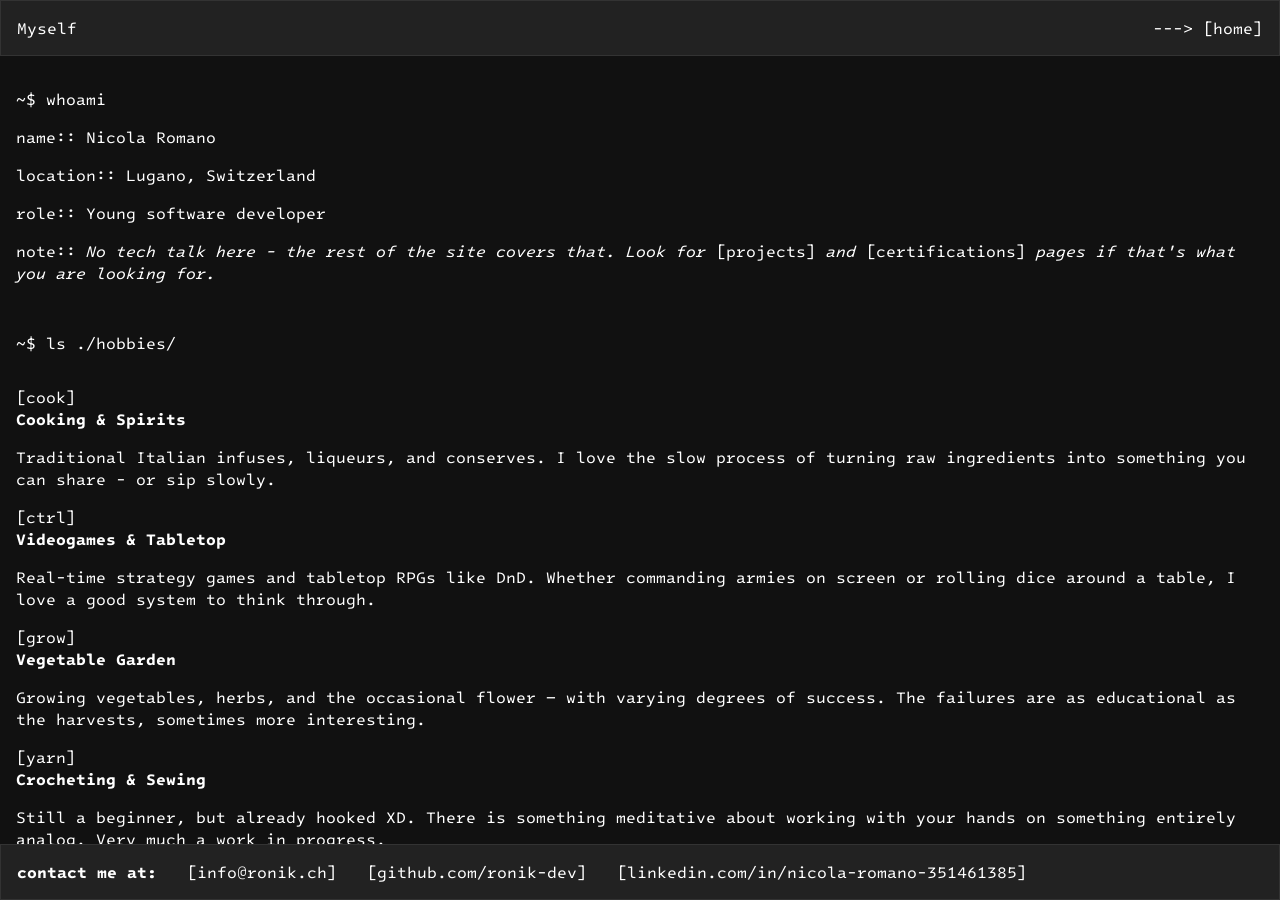
<file: myself.html>
<html lang="en">
		<head>
				<meta charset="UTF-8">
				<meta name="viewport" content="width=device-width, initial-scale=1.0">
				<link href="base-style.css" rel="stylesheet" />
				<script src="base.js" defer></script>
				<link href="projects-style.css" rel="stylesheet" />
				<title>Nicola Romano | Ronik Developer Portfolio</title>
				<meta name="description" content="Get to know me! My hobbies and passions in text format">
		</head>
		<body>
				<header>
						<span>Myself</span>
						<a href="index.html">---> [home]</a>
				</header>
				<div class="container">

						<div class="bio">
								<div class="prompt-line"><span class="prompt">~$</span> <span class="cmd">whoami</span></div>
								<div class="bio-output">
										<p><span class="key">name</span><span class="sep">::</span> Nicola Romano</p>
										<p><span class="key">location</span><span class="sep">::</span> Lugano, Switzerland</p>
										<p><span class="key">role</span><span class="sep">::</span> Young software developer</p>
										<p><span class="key">note</span><span class="sep">::</span> <em>No tech talk here - the rest of the site covers that. Look for </em><a href="projects.html">[projects]</a><em> and </em><a href="certifications.html">[certifications]</a><em> pages if that's what you are looking for.</em></p>
								</div>
						</div>

						<div class="section-header">
								<span class="prompt">~$</span> <span class="cmd">ls</span> <span class="arg">./hobbies/</span>
						</div>

						<div class="hobbies">

								<div class="hobby-card">
										<div class="hobby-icon">[cook]</div>
										<div class="hobby-body">
												<strong class="hobby-title">Cooking &amp; Spirits</strong>
												<p>Traditional Italian infuses, liqueurs, and conserves. I love the slow process of turning raw ingredients into something you can share - or sip slowly.</p>
										</div>
								</div>

								<div class="hobby-card">
										<div class="hobby-icon">[ctrl]</div>
										<div class="hobby-body">
												<strong class="hobby-title">Videogames &amp; Tabletop</strong>
												<p>Real-time strategy games and tabletop RPGs like DnD. Whether commanding armies on screen or rolling dice around a table, I love a good system to think through.</p>
										</div>
								</div>

								<div class="hobby-card">
										<div class="hobby-icon">[grow]</div>
										<div class="hobby-body">
												<strong class="hobby-title">Vegetable Garden</strong>
												<p>Growing vegetables, herbs, and the occasional flower — with varying degrees of success. The failures are as educational as the harvests, sometimes more interesting.</p>
										</div>
								</div>

								<div class="hobby-card">
										<div class="hobby-icon">[yarn]</div>
										<div class="hobby-body">
												<strong class="hobby-title">Crocheting &amp; Sewing</strong>
												<p>Still a beginner, but already hooked XD. There is something meditative about working with your hands on something entirely analog. Very much a work in progress.</p>
										</div>
								</div>

								<div class="hobby-card">
										<div class="hobby-icon">[strm]</div>
										<div class="hobby-body">
												<strong class="hobby-title">Music &amp; Guitar</strong>
												<p>Listening to music is a constant; playing guitar is the practice. Mostly enjoying the process more than the result ;)</p>
										</div>
								</div>

						</div>
				</div>
				<footer>
						<strong>contact me at:</strong>
						<a href="mailto:info@ronik.ch">
								<span class="link-text"><span class="no-select">[</span>info@ronik.ch<span class="no-select">]</span></span>
								<svg class="link-icon" viewBox="0 0 24 24"><path d="M20 4H4c-1.1 0-2 .9-2 2v12c0 1.1.9 2 2 2h16c1.1 0 2-.9 2-2V6c0-1.1-.9-2-2-2zm0 4l-8 5-8-5V6l8 5 8-5v2z"/></svg>
						</a>
						<a href="https://www.github.com/ronik-dev">
								<span class="link-text"><span class="no-select">[</span>github.com/ronik-dev<span class="no-select">]</span></span>
								<svg class="link-icon" viewBox="0 0 24 24"><path d="M12 0C5.37 0 0 5.37 0 12c0 5.31 3.435 9.795 8.205 11.385.6.105.825-.255.825-.57 0-.285-.015-1.23-.015-2.235-3.015.555-3.795-.735-4.035-1.41-.135-.345-.72-1.41-1.23-1.695-.42-.225-1.02-.78-.015-.795.945-.015 1.62.87 1.845 1.23 1.08 1.815 2.805 1.305 3.495.99.105-.78.42-1.305.765-1.605-2.67-.3-5.46-1.335-5.46-5.925 0-1.305.465-2.385 1.23-3.225-.12-.3-.54-1.53.12-3.18 0 0 1.005-.315 3.3 1.23.96-.27 1.98-.405 3-.405s2.04.135 3 .405c2.295-1.56 3.3-1.23 3.3-1.23.66 1.65.24 2.88.12 3.18.765.84 1.23 1.905 1.23 3.225 0 4.605-2.805 5.625-5.475 5.925.435.375.81 1.095.81 2.22 0 1.605-.015 2.895-.015 3.3 0 .315.225.69.825.57A12.02 12.02 0 0024 12c0-6.63-5.37-12-12-12z"/></svg>
						</a>
						<a href="https://www.linkedin.com/in/nicola-romano-351461385">
								<span class="link-text"><span class="no-select">[</span><span class="link-prefix">linkedin.com/in/</span>nicola-romano-351461385<span class="no-select">]</span></span>
								<svg class="link-icon" viewBox="0 0 24 24"><path d="M20.447 20.452h-3.554v-5.569c0-1.328-.027-3.037-1.852-3.037-1.853 0-2.136 1.445-2.136 2.939v5.667H9.351V9h3.414v1.561h.046c.477-.9 1.637-1.85 3.37-1.85 3.601 0 4.267 2.37 4.267 5.455v6.286zM5.337 7.433a2.062 2.062 0 01-2.063-2.065 2.064 2.064 0 112.063 2.065zm1.782 13.019H3.555V9h3.564v11.452zM22.225 0H1.771C.792 0 0 .774 0 1.729v20.542C0 23.227.792 24 1.771 24h20.451C23.2 24 24 23.227 24 22.271V1.729C24 .774 23.2 0 22.222 0h.003z"/></svg>
						</a>
				</footer>
				<script>
						// Hide header and footer specifically when embedded in an iframe
						if (window.self !== window.top) {
								const header = document.querySelector('header');
								const footer = document.querySelector('footer');
								if (header) header.style.display = 'none';
								if (footer) footer.style.display = 'none';

								// Reset body grid to take up full space
								document.body.style.gridTemplateRows = '1fr';
								document.body.style.height = '100vh';
						}
						// Eventlistener for click event
						window.addEventListener('click', () => {
								// Send a message to the parent window
								window.parent.postMessage('triggerLink', '*');
						});
				</script>
		</body>
</html>
</file>
<file: base-style.css>
@import url("https://fonts.googleapis.com/css?family=Intel One Mono"); 

:root{
  --bg-color-one: black;
  --bg-color-opposite: white;
  --bg-color-two: #333333;
  --bg-color-three: #222222;
  --bg-color-four: #111111;
  --accent-color-one: #285577;
  --accent-color-two: #253c4d;
  --text-color-one: white;
  --text-color-opposite: black;
}

::selection {
    background: var(--bg-color-opposite);
    color: var(--text-color-opposite);
    text-shadow: none;
}

::-moz-selection {
    background: var(--bg-color-opposite);
    color: var(--text-color-opposite);
    text-shadow: none;
}

html{
  /* Prevents the entire page from bouncing or 'pull-to-refresh' */
  overscroll-behavior: none; 
}

@keyframes spotlight-pass {
  from { background-position: 100% 0; }
  to { background-position: 0% 0; }
}

a {
  text-decoration:none; 
  overflow:hidden;
  color: var(--text-color-one); 
  text-decoration: none;
}

a:hover {
  -webkit-text-fill-color: transparent;
  background-image: linear-gradient(
    90deg,
    #285577 40%,
    white,
    #285577 60%
  );
  background-size: 300% 100%;
  -webkit-background-clip: text;
  background-clip: text;
  animation: 1s spotlight-pass 100ms ease forwards;
} 

body {
  margin: 0;
  height: 100vh;
  display: grid;
  background-color: var(--bg-color-one);
  grid-template-rows: auto 1fr auto;
  color: var(--text-color-one);
  box-sizing: border-box;
  overflow: hidden;
  font-family: 'Intel One Mono', monospace;
}

body > *:not(header):not(footer):not(svg) {
  overflow-y: auto;
}

* {
  scrollbar-width: thin;                                    /* Firefox */
  scrollbar-color: var(--accent-color-two) transparent;    /* Firefox */
}

*::-webkit-scrollbar {
  width: 8px;
}

*::-webkit-scrollbar-thumb {
  background: var(--accent-color-two);
  border-radius: 10px;
}

*::-webkit-scrollbar-track {
  background: transparent;
}

header,
footer {
  background-color: var(--bg-color-three); 
  border: 1px solid var(--bg-color-two);
  padding: 1em;
  width:100%;
  box-sizing: border-box;
}
header{
  display: block;
}
footer{
  display: flex;
  flex-wrap: wrap;
}
footer a{
  margin-right:30px;
  white-space: normal;
  word-break: break-all;
}

footer strong{
  margin-right:30px;
}

footer span{
  -webkit-user-select: none; /* Safari */
  -ms-user-select: none; /* IE 10 and IE 11 */
  user-select: none; /* Standard syntax */
}

.link-prefix{
  user-select: text;
}

header a{
  float:right;
}


.main {
  display: flex;
  width:100%;
  height:100%;
  justify-content: center;
  align-items: center;
}


.theme-toggle{
  display: none;
}


.theme-toggle-text::before{
  content: "(day)";
}

.theme-toggle:checked + .theme-toggle-text::before{
  content: "(night)";
}

html.light-theme body {
  --bg-color-one: #ffffff;        /* Pure White */
  --bg-color-opposite: #000000;
  --bg-color-two: #f8fafc;        /* Very Light Blue-Grey */
  --bg-color-three: #f1f5f9;      /* Light Slate */
  --bg-color-four: #e2e8f0;       /* Defined Border/Section color */
  --accent-color-one: #0284c7;    /* Bright Sky Blue */
  --accent-color-two: #0c4a6e;    /* Deep Navy */
  --text-color-one: #0f172a;      /* Slate Black */
  --text-color-opposite: #ffffff;
}

.link-icon {
  display: none;
  width: 18px;
  height: 18px;
  fill: currentColor;
  flex-shrink: 0;
}

@media(max-width: 50em) {
  footer {
    justify-content: center;
    gap: 1.5em;
  }
  footer strong { display: none; }
  footer a {
    margin-right: 0;
    width: fit-content;    
    display: flex;
    align-items: center;
  }
  .link-text { display: none; }
  .link-icon {
    display: block;
    width: 20px;          
    height: 20px;
  }
}
</file>
<file: projects-style.css>
body:has(#main:target) header,
body:has(#main:target) footer {
  display: none;
}

body:has(#main:target) {
  background-color: var(--bg-color-four);
  grid-template-rows: 1fr;
  overflow:hidden;
}

/* Hide scrollbar for Chrome, Safari and Opera */
body:has(#main:target) .container::-webkit-scrollbar {
  display: none !important;
}

/* Hide scrollbar for IE, Edge and Firefox */
body:has(#main:target) .container {
  -ms-overflow-style: none !important;  /* IE and Edge */
  scrollbar-width: none !important;     /* Firefox */
}

body:has(#main:target) .main {
  height: 100vh;
}

.container {
  display: grid;
  width: 100%;
  grid-template-columns: 1fr;
  grid-auto-rows: auto;
  gap: 2em;
  box-sizing: border-box;
  background-color: var(--bg-color-four);
  padding: 2em 1em;
  overflow-y: auto;
}

@media (min-width: 90em) {
  .container {
    padding-left: 15%;
    padding-right: 15%;
  }
}

.box {
  width: 100%;
  padding: 2em;
  display: grid;
  grid-template-areas:
    "title proj-image"
    "description proj-image"
    "tech tech";
  grid-template-columns: 1fr 1fr;
  grid-template-rows: auto auto auto;
  border-bottom: 1px solid var(--bg-color-three);
  box-sizing: border-box;
}
.box:last-child{
  border-bottom: 0px;
}
.box:nth-child(even) {
  grid-template-areas:
    "proj-image title"
    "proj-image description"
    "tech tech";
}

/* Description & Labels */
.description {
  grid-area: description;
  display: flex;
  flex-direction: column;
  gap: 1.2em;
  margin-top: 1em;
}

.desc-item {
  display: flex;
  flex-direction: column;
  gap: 4px;
}

.label {
  text-transform: uppercase;
  font-size: 0.75rem;
  font-weight: 800;
  letter-spacing: 1.5px;
  color: var(--accent-color-one);
  border-left: 3px solid var(--accent-color-one);
  padding-left: 8px;
}

.desc-item p {
  margin: 0;
  font-size: 0.95rem;
  line-height: 1.6;
  color: var(--text-color-one);
  padding-left: 11px;
}

/* General Elements */
.title { grid-area: title; margin: 0; font-size: 1.5rem; }
.proj-image { grid-area: proj-image; display: flex; justify-content: center; align-items: center; }
.proj-image img { width: 100%; max-width: 400px; padding:0.5em; height: auto; border-radius: 4px; }

.technologies {
  grid-area: tech;
  display: flex;
  flex-wrap: wrap;
  justify-content: center;
  gap: 8px;
  margin-top: 1.5em;
}

.technologies p {
  background-color: var(--accent-color-two);
  color:white;
  border-radius: 5px;
  padding: 2px 5px;
  font-size: 0.8rem;
  margin: 0;
}

.technologies .download {
  border: 1px solid green;
  background-color: transparent;
}

.technologies .oss{
  background-color: green;
}


.technologies .oss a{
  color:white;
}

.technologies .oss:hover{
  background-color: lightgreen;
}

.technologies .closed-source{
  background-color: #800404;
}

/* Mobile Responsiveness */
@media (max-width: 50em) {
  .proj-image { display: none; }
  .box, .box:nth-child(even) {
    grid-template-areas:
      "title"
      "description"
      "tech";
    grid-template-columns: 1fr;
    padding: 1.5em 0;
  }
}
</file>
